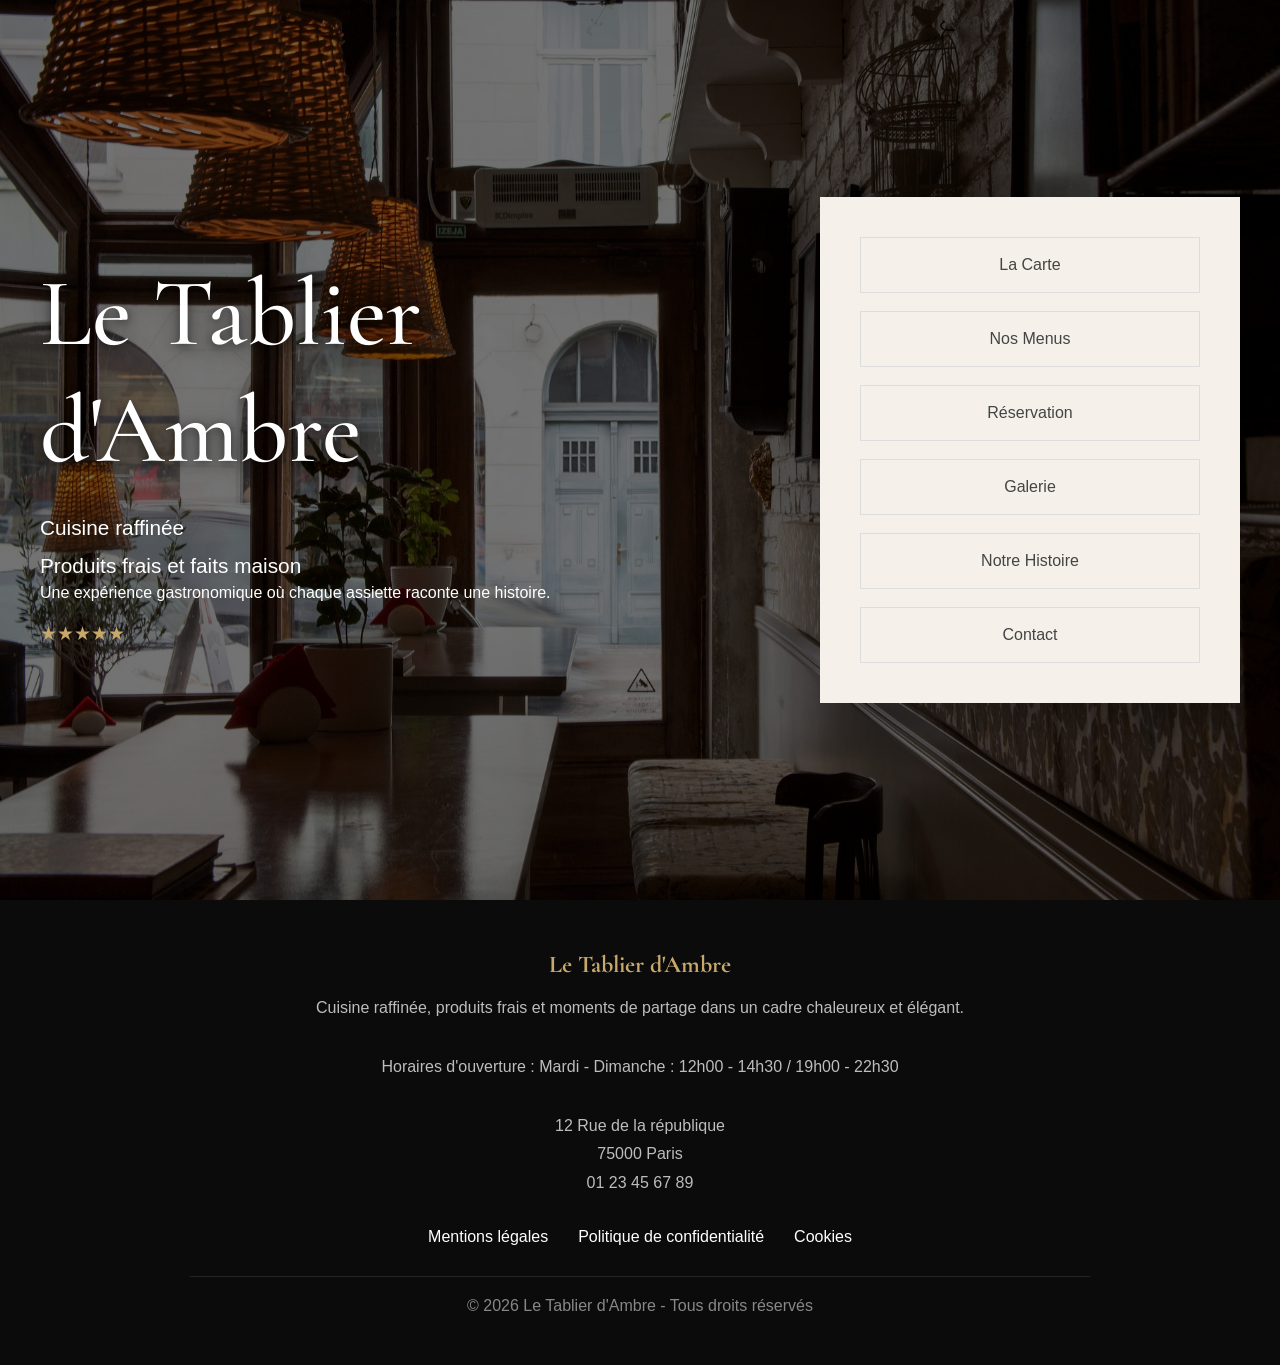
<file: index.html>
<!DOCTYPE html>
<html lang="fr">
<head>
<meta charset="UTF-8">
<meta name="viewport" content="width=device-width, initial-scale=1.0">
<title>Restaurant</title>
<link href="https://fonts.googleapis.com/css2?family=Cormorant+Garamond:wght@400;500;600&display=swap" rel="stylesheet">
<link rel="stylesheet" href="style.css">
</head>
<body>

<section class="hero">

    <div class="overlay"></div>

    <div class="container">

        <div class="content-left">
            
            <h1>Le Tablier d'Ambre</h1>
            
            
            <p>
                Cuisine raffinée<br>
                Produits frais et faits maison
            </p>
Une expérience gastronomique où chaque assiette raconte une histoire.
            <div class="rating">
                ★★★★★
            </div>
        </div>

        <nav class="menu-card">
            <a href="carte.html">La Carte</a>
            <a href="nos-menus.html">Nos Menus</a>
            <a href="reservation.html">Réservation</a>
            <a href="galerie.html">Galerie</a>
            <a href="notre-histoire.html">Notre Histoire</a>
            <a href="contact.html">Contact</a>
        </nav>

    </div>

</section>
<footer>

    <div class="footer-content">

        <h3>Le Tablier d'Ambre</h3>

        <p>
            Cuisine raffinée, produits frais et moments de partage
            dans un cadre chaleureux et élégant.
        </p>
        <p>
            Horaires d'ouverture : Mardi - Dimanche : 12h00 - 14h30 / 19h00 - 22h30
        </p>
        <p>
            12 Rue de la république<br>
            75000 Paris<br>
            01 23 45 67 89
        </p>
   
    <div class="footer-links">

            <a href="mentions-legales.html">
                Mentions légales
            </a>

            <a href="politique-confidentialite.html">
                Politique de confidentialité
            </a>

            <a href="cookies.html">
                Cookies
            </a>

        </div>

        <div class="footer-bottom">
            © 2026 Le Tablier d'Ambre - Tous droits réservés
        </div>

    </div>

</footer>

</body>
</html>
</file>
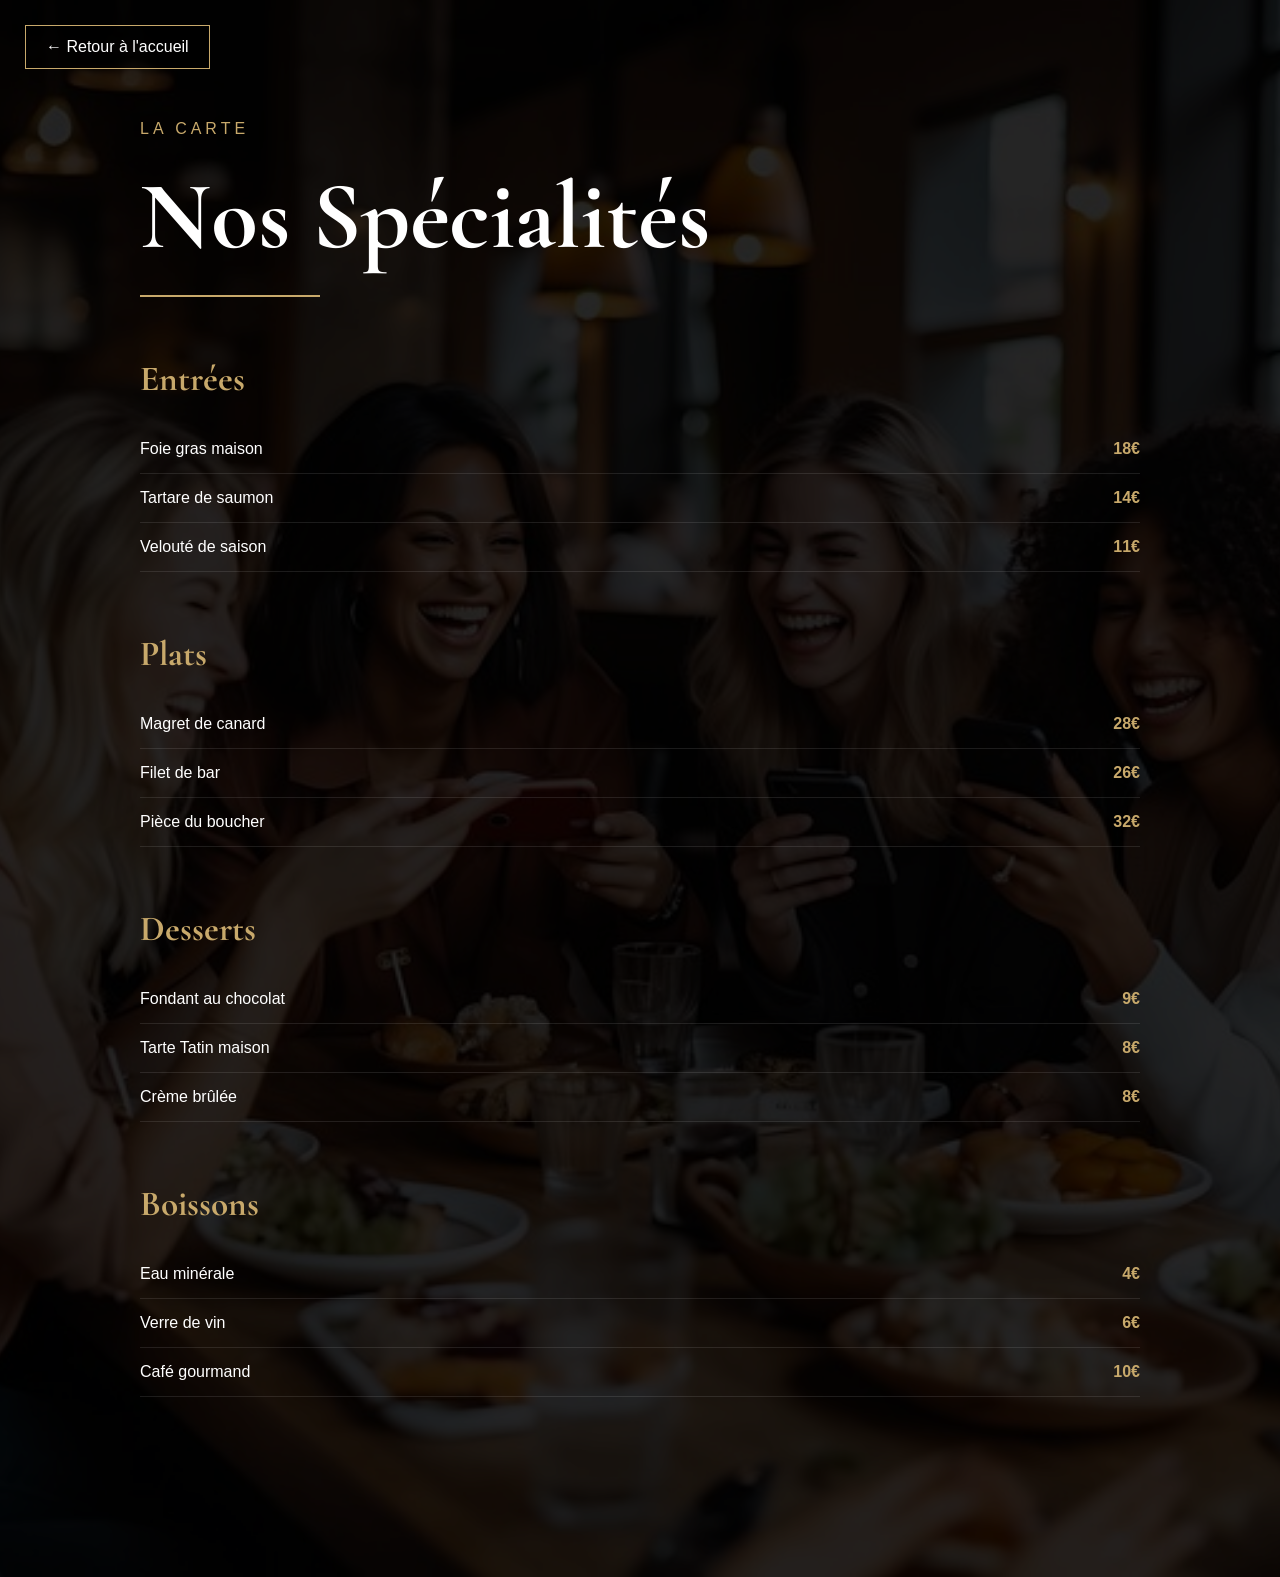
<file: carte.html>
<!DOCTYPE html>
<html lang="fr">

<head>
    <meta charset="UTF-8">
    <meta name="viewport" content="width=device-width, initial-scale=1.0">

    <title>La Carte | Le Tablier d'Ambre</title>

    <link href="https://fonts.googleapis.com/css2?family=Cormorant+Garamond:wght@400;500;600&display=swap" rel="stylesheet">

    <link rel="stylesheet" href="carte.css">
</head>

<body>

    <a href="index.html" class="back-btn">
        ← Retour à l'accueil
    </a>

    <section class="menu-page">

        <div class="overlay"></div>

        <div class="menu-content">

            <span class="subtitle">LA CARTE</span>

            <h1>Nos Spécialités</h1>

            <div class="gold-line"></div>

            <!-- ENTRÉES -->

            <div class="category">

                <h2>Entrées</h2>

                <div class="dish">
                    <span>Foie gras maison</span>
                    <span>18€</span>
                </div>

                <div class="dish">
                    <span>Tartare de saumon</span>
                    <span>14€</span>
                </div>

                <div class="dish">
                    <span>Velouté de saison</span>
                    <span>11€</span>
                </div>

            </div>

            <!-- PLATS -->

            <div class="category">

                <h2>Plats</h2>

                <div class="dish">
                    <span>Magret de canard</span>
                    <span>28€</span>
                </div>

                <div class="dish">
                    <span>Filet de bar</span>
                    <span>26€</span>
                </div>

                <div class="dish">
                    <span>Pièce du boucher</span>
                    <span>32€</span>
                </div>

            </div>

            <!-- DESSERTS -->

            <div class="category">

                <h2>Desserts</h2>

                <div class="dish">
                    <span>Fondant au chocolat</span>
                    <span>9€</span>
                </div>

                <div class="dish">
                    <span>Tarte Tatin maison</span>
                    <span>8€</span>
                </div>

                <div class="dish">
                    <span>Crème brûlée</span>
                    <span>8€</span>
                </div>

            </div>

            <!-- BOISSONS -->

            <div class="category">

                <h2>Boissons</h2>

                <div class="dish">
                    <span>Eau minérale</span>
                    <span>4€</span>
                </div>

                <div class="dish">
                    <span>Verre de vin</span>
                    <span>6€</span>
                </div>

                <div class="dish">
                    <span>Café gourmand</span>
                    <span>10€</span>
                </div>

            </div>

        </div>

    </section>

</body>

</html>
</file>
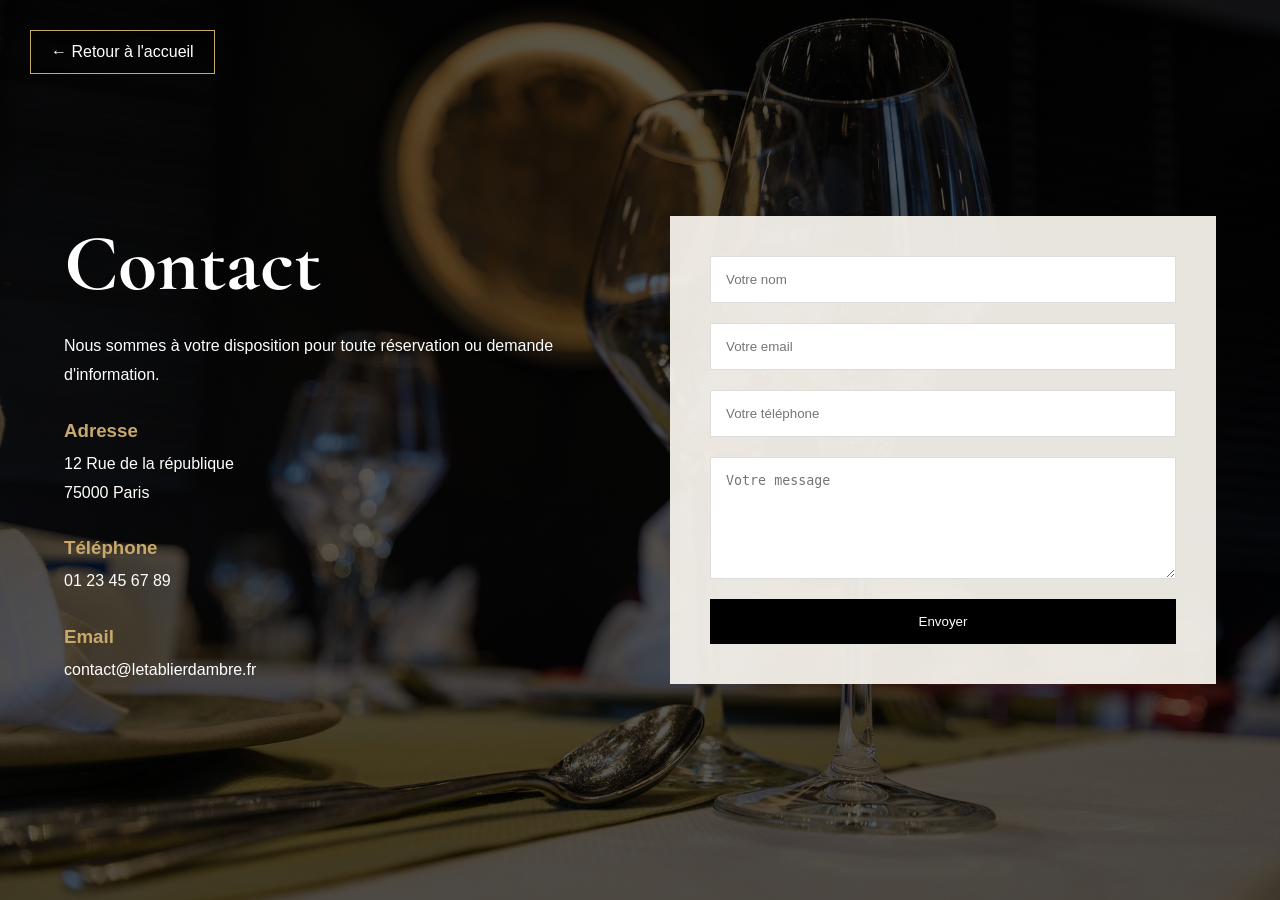
<file: contact.html>
<!DOCTYPE html>
<html lang="fr">
<head>
    <meta charset="UTF-8">
    <meta name="viewport" content="width=device-width, initial-scale=1.0">

    <title>Contact | Restaurant</title>

    <link href="https://fonts.googleapis.com/css2?family=Cormorant+Garamond:wght@400;500;600&display=swap" rel="stylesheet">

    <link rel="stylesheet" href="contact.css">
</head>
<body>

<section class="contact">

    <div class="overlay"></div>

    <div class="contact-container">

        <div class="contact-info">

            <h1>Contact</h1>

            <p>
                Nous sommes à votre disposition pour toute réservation
                ou demande d'information.
            </p>

            <div class="info">
                <h3>Adresse</h3>
                <p>12 Rue de la république<br>75000 Paris</p>
            </div>

            <div class="info">
                <h3>Téléphone</h3>
                <p>01 23 45 67 89</p>
            </div>

            <div class="info">
                <h3>Email</h3>
                <p>contact@letablierdambre.fr</p>
            </div>

        </div>

        <form class="contact-form">

            <input type="text" placeholder="Votre nom" required>

            <input type="email" placeholder="Votre email" required>

            <input type="tel" placeholder="Votre téléphone">

            <textarea placeholder="Votre message" rows="6"></textarea>

            <button type="submit">
                Envoyer
            </button>

        </form>

    </div>
    <a href="index.html" class="back-btn">
    ← Retour à l'accueil
</a>

</section>

</body>
</html>
</file>
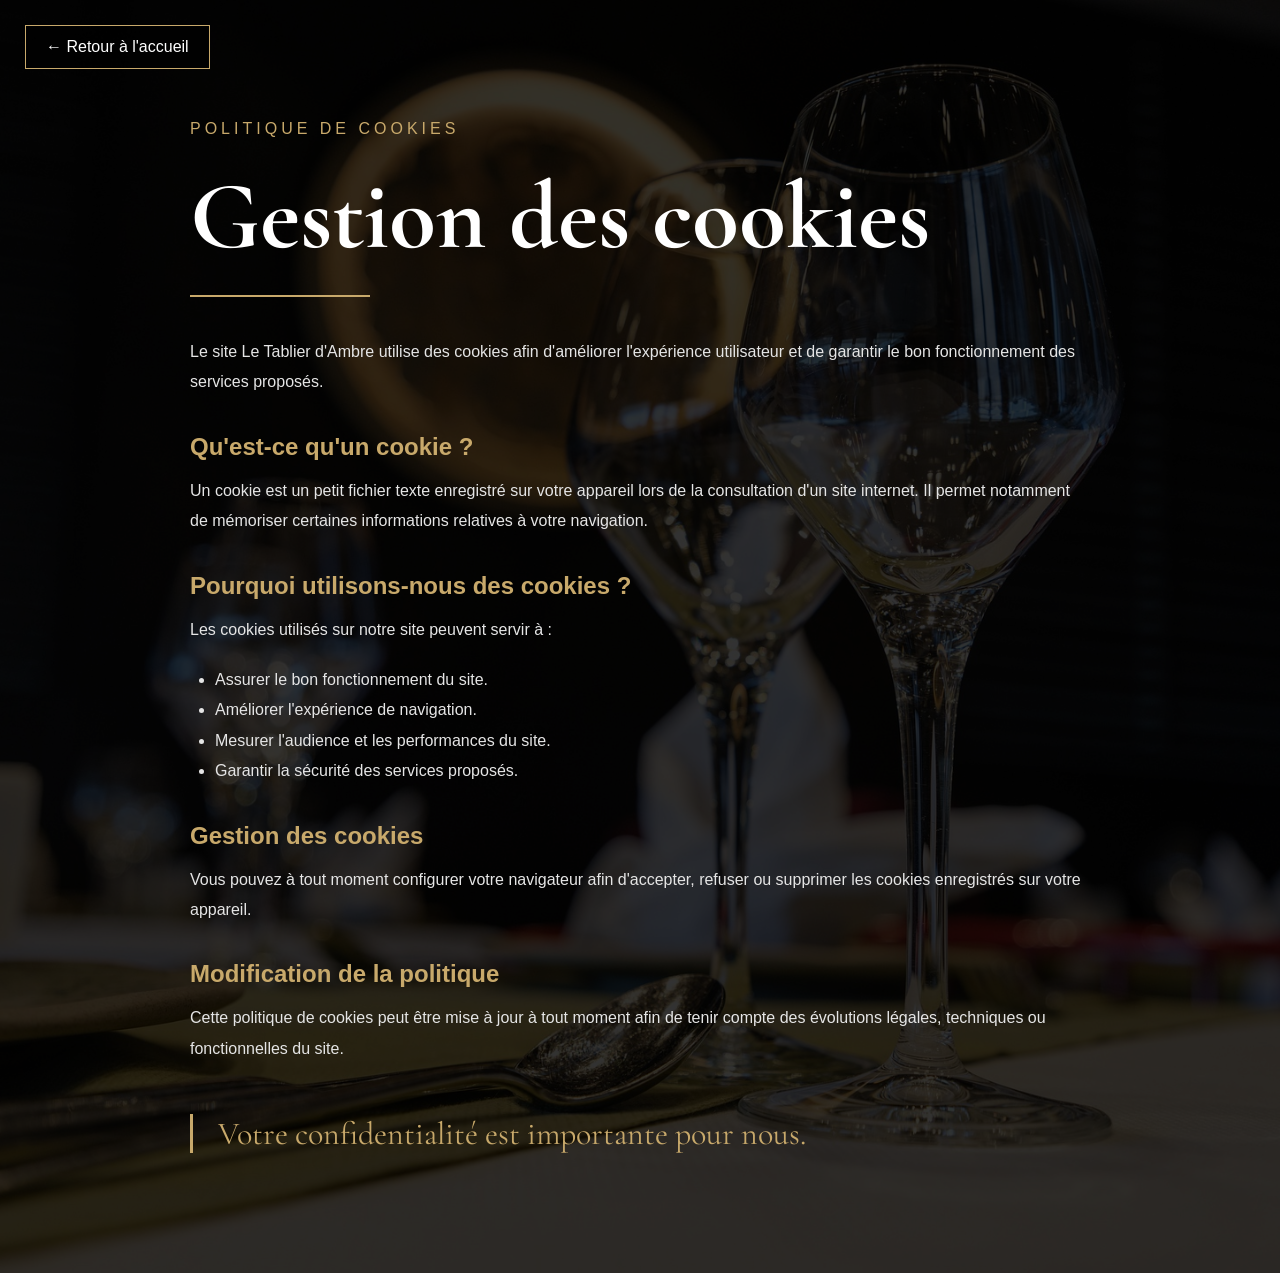
<file: cookies.html>
<!DOCTYPE html>
<html lang="fr">

<head>
    <meta charset="UTF-8">
    <meta name="viewport" content="width=device-width, initial-scale=1.0">

    <title>Politique de Cookies | Le Tablier d'Ambre</title>

    <link href="https://fonts.googleapis.com/css2?family=Cormorant+Garamond:wght@400;500;600&display=swap" rel="stylesheet">

    <link rel="stylesheet" href="cookies.css">
</head>

<body>

    <a href="index.html" class="back-btn">
        ← Retour à l'accueil
    </a>

    <section class="cookies-page">

        <div class="overlay"></div>

        <div class="cookies-content">

            <span class="subtitle">POLITIQUE DE COOKIES</span>

            <h1>Gestion des cookies</h1>

            <div class="gold-line"></div>

            <p>
                Le site Le Tablier d'Ambre utilise des cookies afin
                d'améliorer l'expérience utilisateur et de garantir le bon
                fonctionnement des services proposés.
            </p>

            <h2>Qu'est-ce qu'un cookie ?</h2>

            <p>
                Un cookie est un petit fichier texte enregistré sur votre
                appareil lors de la consultation d'un site internet.
                Il permet notamment de mémoriser certaines informations
                relatives à votre navigation.
            </p>

            <h2>Pourquoi utilisons-nous des cookies ?</h2>

            <p>
                Les cookies utilisés sur notre site peuvent servir à :
            </p>

            <ul>
                <li>Assurer le bon fonctionnement du site.</li>
                <li>Améliorer l'expérience de navigation.</li>
                <li>Mesurer l'audience et les performances du site.</li>
                <li>Garantir la sécurité des services proposés.</li>
            </ul>

            <h2>Gestion des cookies</h2>

            <p>
                Vous pouvez à tout moment configurer votre navigateur afin
                d'accepter, refuser ou supprimer les cookies enregistrés
                sur votre appareil.
            </p>

            <h2>Modification de la politique</h2>

            <p>
                Cette politique de cookies peut être mise à jour à tout
                moment afin de tenir compte des évolutions légales,
                techniques ou fonctionnelles du site.
            </p>

            <blockquote>
                Votre confidentialité est importante pour nous.
            </blockquote>

        </div>

    </section>

</body>

</html>
</file>
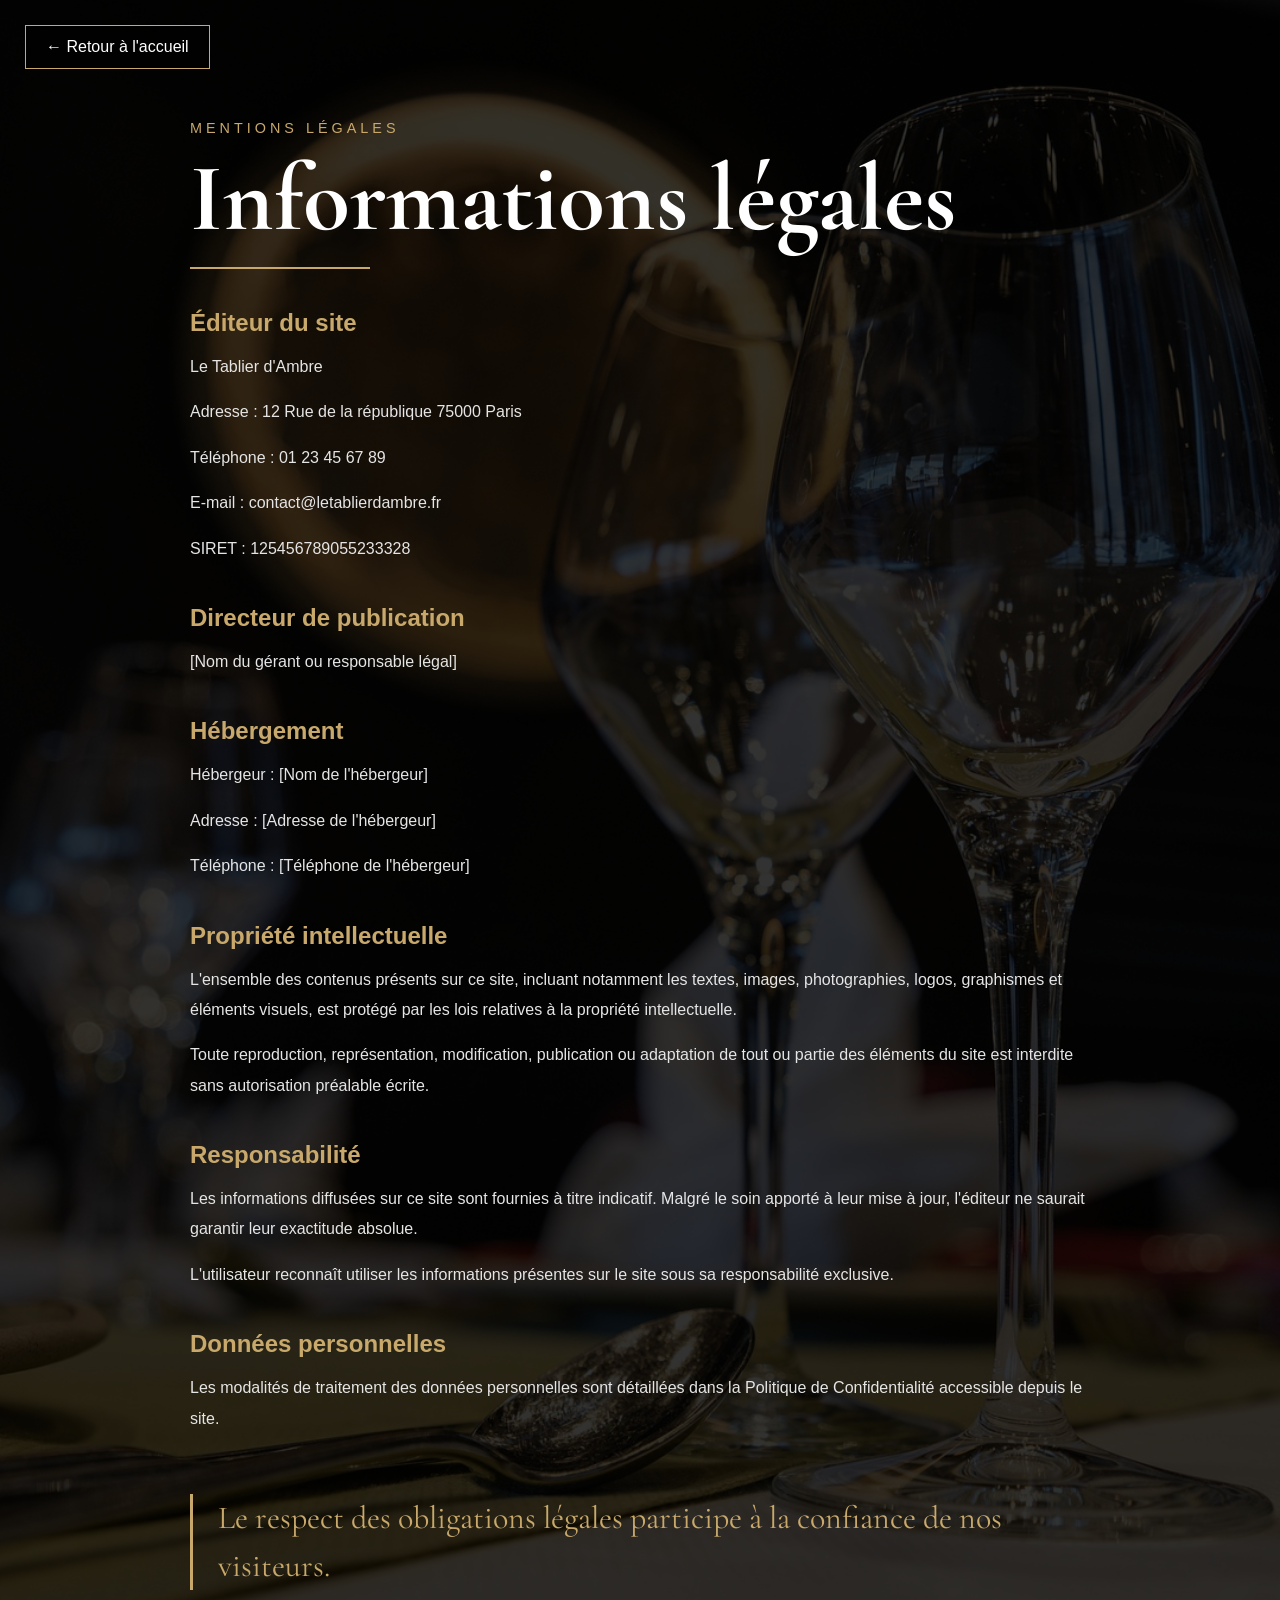
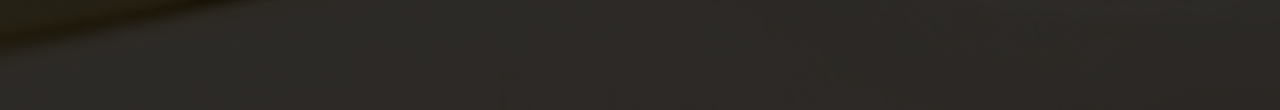
<file: mentions-legales.html>
<!DOCTYPE html>
<html lang="fr">

<head>
    <meta charset="UTF-8">
    <meta name="viewport" content="width=device-width, initial-scale=1.0">

    <title>Mentions Légales | Le Tablier d'Ambre</title>

    <link href="https://fonts.googleapis.com/css2?family=Cormorant+Garamond:wght@400;500;600&display=swap" rel="stylesheet">

    <link rel="stylesheet" href="legal.css">
</head>

<body>

    <a href="index.html" class="back-btn">
        ← Retour à l'accueil
    </a>

    <section class="legal-page">

        <div class="overlay"></div>

        <div class="legal-content">

            <span class="subtitle">
                MENTIONS LÉGALES
            </span>

            <h1>Informations légales</h1>

            <div class="gold-line"></div>

            <h2>Éditeur du site</h2>

            <p>
                Le Tablier d'Ambre
            </p>

            <p>
                Adresse : 12 Rue de la république
75000 Paris
            </p>

            <p>
                Téléphone : 01 23 45 67 89
            </p>

            <p>
                E-mail : contact@letablierdambre.fr
            </p>

            <p>
                SIRET : 125456789055233328
            </p>

            <h2>Directeur de publication</h2>

            <p>
                [Nom du gérant ou responsable légal]
            </p>

            <h2>Hébergement</h2>

            <p>
                Hébergeur : [Nom de l'hébergeur]
            </p>

            <p>
                Adresse : [Adresse de l'hébergeur]
            </p>

            <p>
                Téléphone : [Téléphone de l'hébergeur]
            </p>

            <h2>Propriété intellectuelle</h2>

            <p>
                L'ensemble des contenus présents sur ce site, incluant
                notamment les textes, images, photographies, logos,
                graphismes et éléments visuels, est protégé par les lois
                relatives à la propriété intellectuelle.
            </p>

            <p>
                Toute reproduction, représentation, modification,
                publication ou adaptation de tout ou partie des éléments
                du site est interdite sans autorisation préalable écrite.
            </p>

            <h2>Responsabilité</h2>

            <p>
                Les informations diffusées sur ce site sont fournies à titre
                indicatif. Malgré le soin apporté à leur mise à jour,
                l'éditeur ne saurait garantir leur exactitude absolue.
            </p>

            <p>
                L'utilisateur reconnaît utiliser les informations présentes
                sur le site sous sa responsabilité exclusive.
            </p>

            <h2>Données personnelles</h2>

            <p>
                Les modalités de traitement des données personnelles sont
                détaillées dans la Politique de Confidentialité accessible
                depuis le site.
            </p>

            <blockquote>
                Le respect des obligations légales participe à la confiance
                de nos visiteurs.
            </blockquote>

        </div>

    </section>

</body>

</html>
</file>
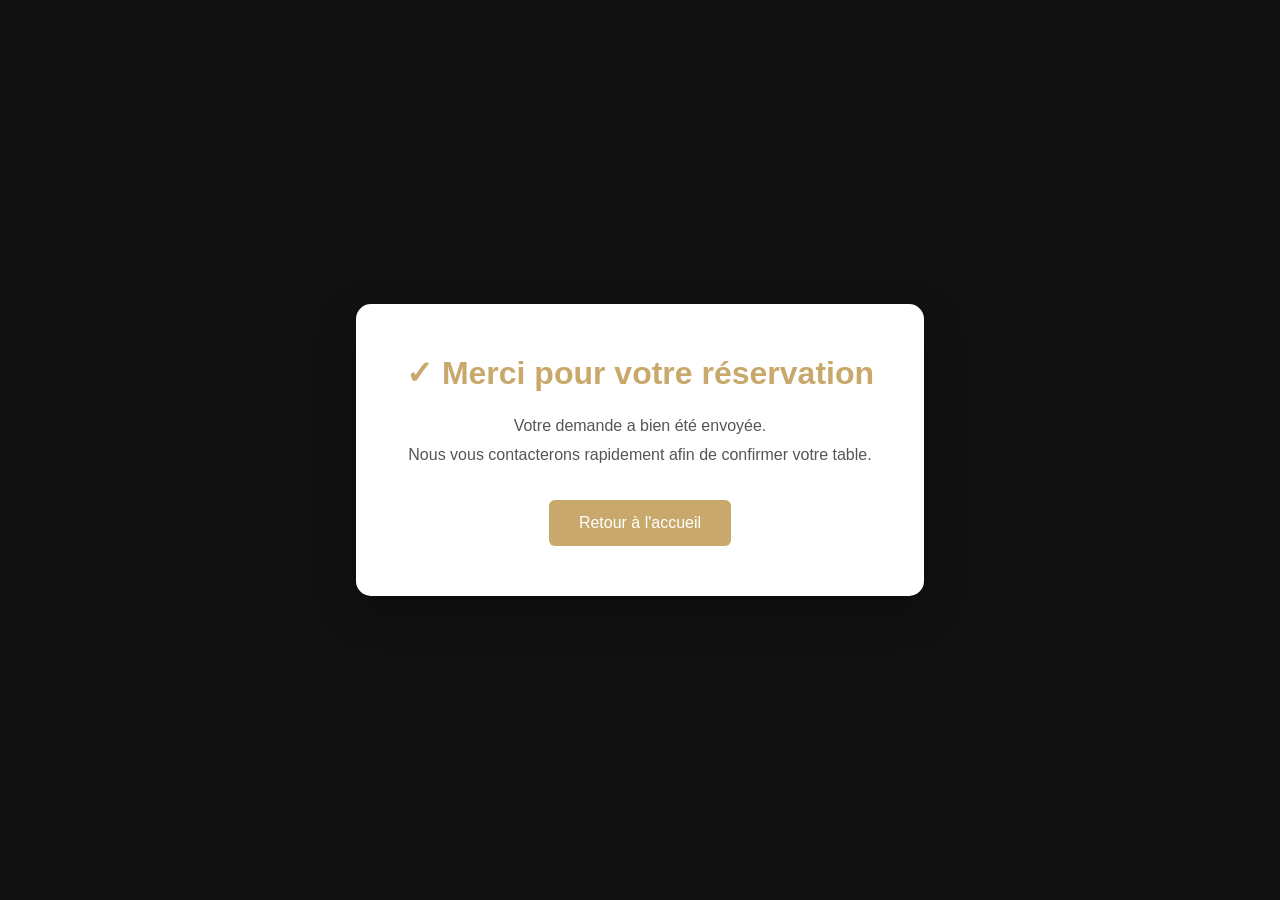
<file: merci.html>
<!DOCTYPE html>
<html lang="fr">

<head>
<meta charset="UTF-8">
<meta name="viewport" content="width=device-width, initial-scale=1.0">

<title>Merci | Le Tablier d'Ambre</title>

<style>

*{
    margin:0;
    padding:0;
    box-sizing:border-box;
}

body{
    min-height:100vh;

    display:flex;
    justify-content:center;
    align-items:center;

    background:#111;

    font-family:Arial,sans-serif;
}

.merci-box{
    background:white;

    padding:50px;

    max-width:600px;

    text-align:center;

    border-radius:15px;

    box-shadow:0 15px 40px rgba(0,0,0,.3);
}

h1{
    color:#c8a96b;

    margin-bottom:20px;
}

p{
    line-height:1.8;

    color:#555;

    margin-bottom:30px;
}

a{
    display:inline-block;

    padding:14px 30px;

    background:#c8a96b;

    color:white;

    text-decoration:none;

    border-radius:6px;

    transition:.3s;
}

a:hover{
    opacity:.85;
}

</style>

</head>

<body>

<div class="merci-box">

    <h1>✓ Merci pour votre réservation</h1>

    <p>
        Votre demande a bien été envoyée.<br>
        Nous vous contacterons rapidement afin de confirmer votre table.
    </p>

    <a href="index.html">
        Retour à l'accueil
    </a>

</div>

</body>

</html>
</file>
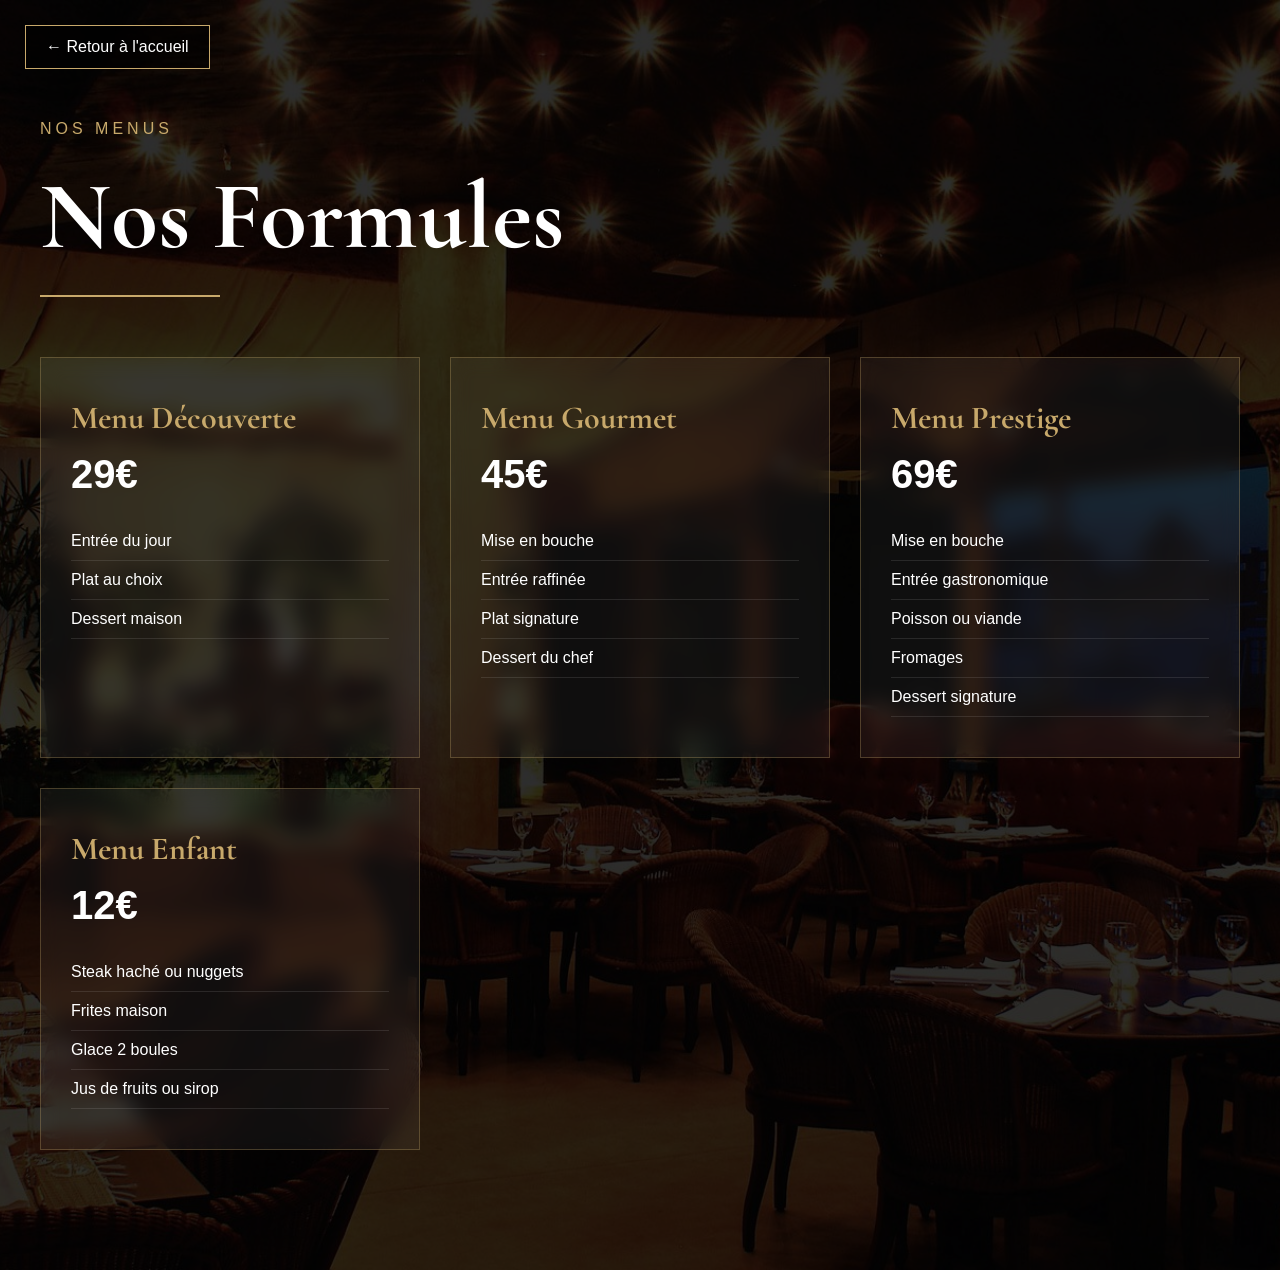
<file: nos-menus.html>
<!DOCTYPE html>
<html lang="fr">

<head>
    <meta charset="UTF-8">
    <meta name="viewport" content="width=device-width, initial-scale=1.0">

    <title>Nos Menus | Le Tablier d'Ambre</title>

    <link href="https://fonts.googleapis.com/css2?family=Cormorant+Garamond:wght@400;500;600&display=swap" rel="stylesheet">

    <link rel="stylesheet" href="menus.css">
</head>

<body>

    <a href="index.html" class="back-btn">
        ← Retour à l'accueil
    </a>

    <section class="menu-page">

        <div class="overlay"></div>

        <div class="menu-content">

            <span class="subtitle">
                NOS MENUS
            </span>

            <h1>Nos Formules</h1>

            <div class="gold-line"></div>

            <div class="menus-grid">

                <div class="menu-card">

                    <h2>Menu Découverte</h2>

                    <div class="price">29€</div>

                    <ul>
                        <li>Entrée du jour</li>
                        <li>Plat au choix</li>
                        <li>Dessert maison</li>
                    </ul>

                </div>

                <div class="menu-card">

                    <h2>Menu Gourmet</h2>

                    <div class="price">45€</div>

                    <ul>
                        <li>Mise en bouche</li>
                        <li>Entrée raffinée</li>
                        <li>Plat signature</li>
                        <li>Dessert du chef</li>
                    </ul>

                </div>

                <div class="menu-card">

                    <h2>Menu Prestige</h2>

                    <div class="price">69€</div>

                    <ul>
                        <li>Mise en bouche</li>
                        <li>Entrée gastronomique</li>
                        <li>Poisson ou viande</li>
                        <li>Fromages</li>
                        <li>Dessert signature</li>
                    </ul>

                </div>
<div class="menu-card">

    <h2>Menu Enfant</h2>

    <div class="price">12€</div>

    <ul>
        <li>Steak haché ou nuggets</li>
        <li>Frites maison</li>
        <li>Glace 2 boules</li>
        <li>Jus de fruits ou sirop</li>
    </ul>

</div>
            </div>

        </div>

    </section>

</body>

</html>
</file>
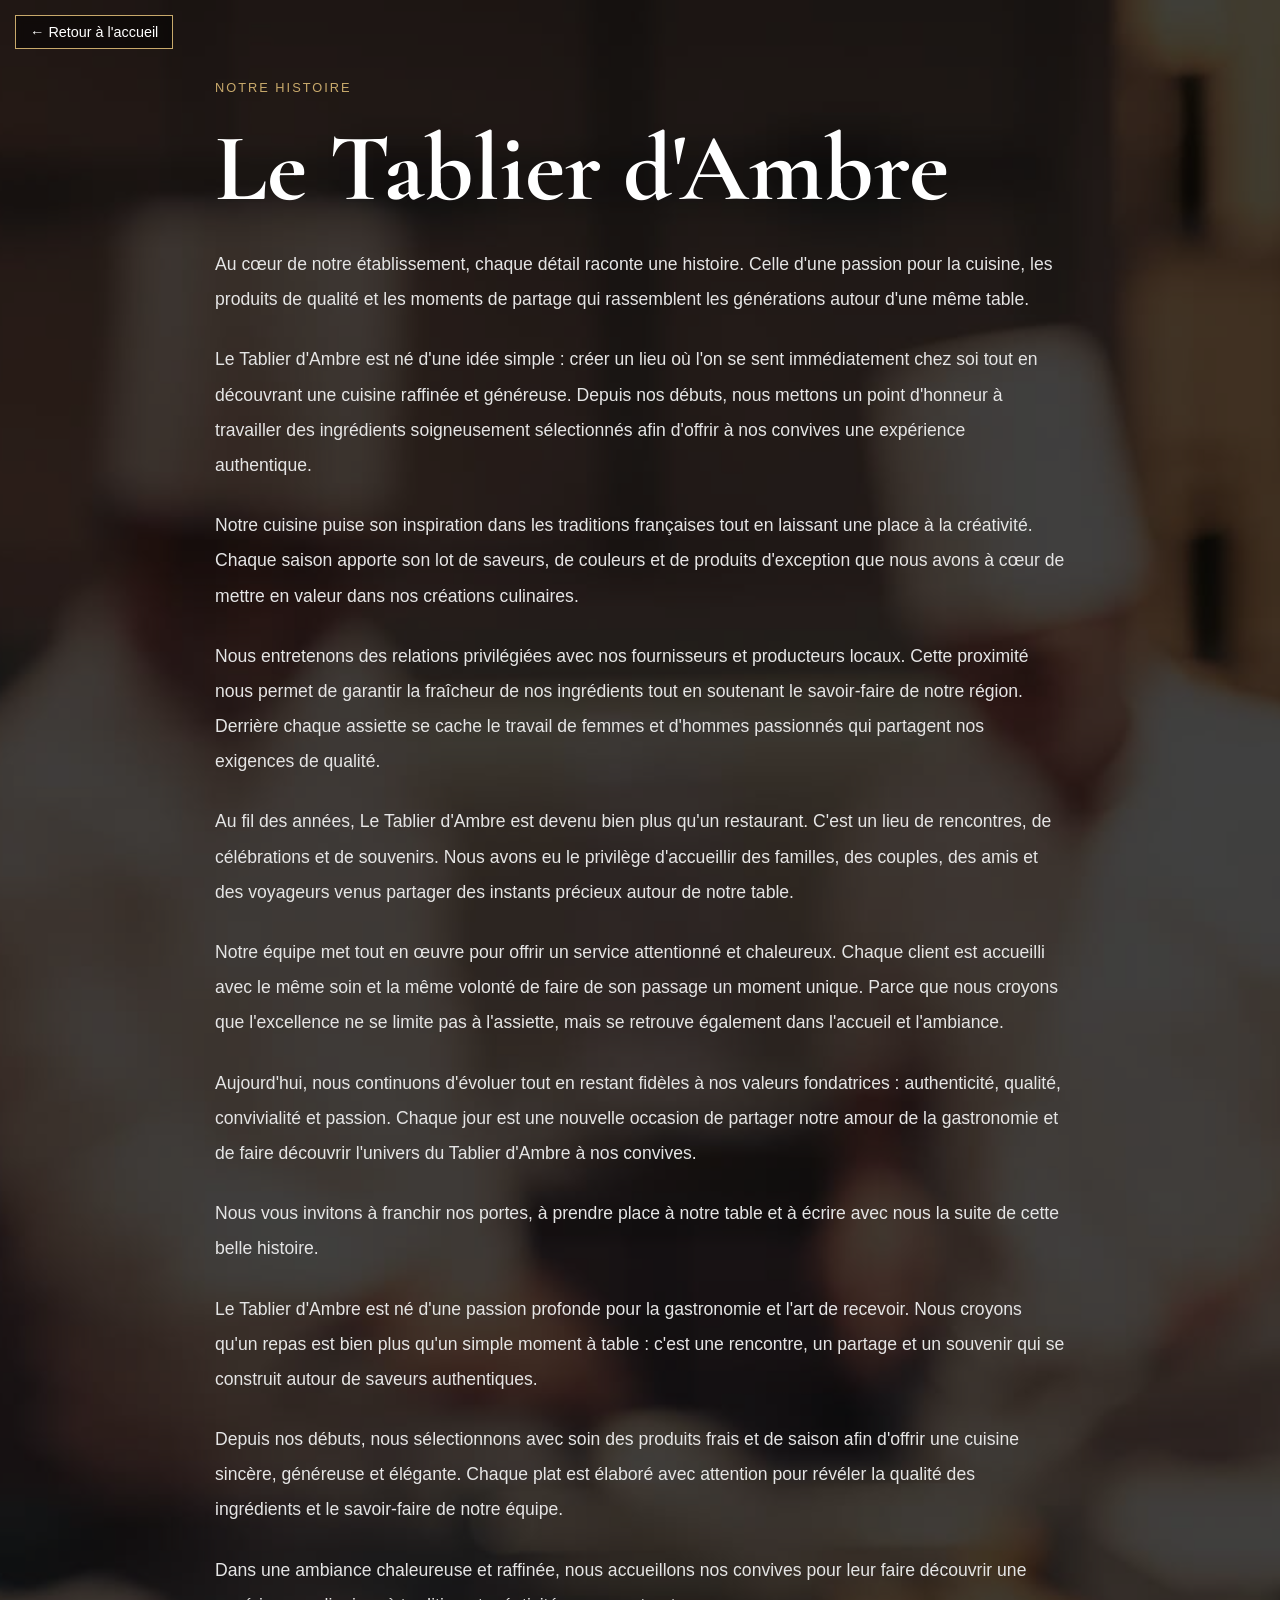
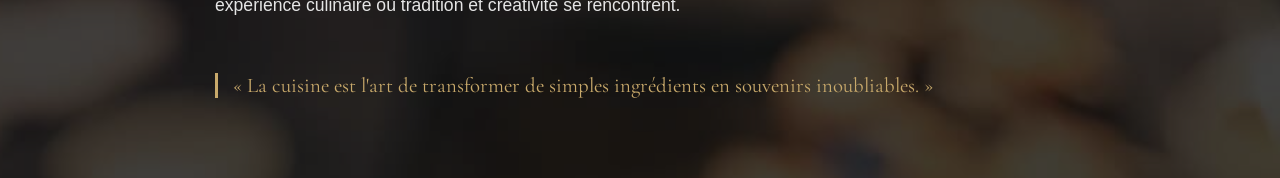
<file: notre-histoire.html>
<!DOCTYPE html>
<html lang="fr">

<head>
    <meta charset="UTF-8">
    <meta name="viewport" content="width=device-width, initial-scale=1.0">

    <title>Notre Histoire | Le Tablier d'Ambre</title>

    <link href="https://fonts.googleapis.com/css2?family=Cormorant+Garamond:wght@400;500;600&display=swap" rel="stylesheet">

    <link rel="stylesheet" href="notrehistoire.css">
</head>

<body>

    <a href="index.html" class="back-btn">
        ← Retour à l'accueil
    </a>

    <section class="story-page">

        <div class="overlay"></div>

        <div class="story-content">

            <span class="subtitle">NOTRE HISTOIRE</span>

            <h1>Le Tablier d'Ambre</h1>

            <div class="gold-line"></div>
            <p>
Au cœur de notre établissement, chaque détail raconte une histoire. Celle d'une passion pour la cuisine, les produits de qualité et les moments de partage qui rassemblent les générations autour d'une même table.
</p>

<p>
Le Tablier d'Ambre est né d'une idée simple : créer un lieu où l'on se sent immédiatement chez soi tout en découvrant une cuisine raffinée et généreuse. Depuis nos débuts, nous mettons un point d'honneur à travailler des ingrédients soigneusement sélectionnés afin d'offrir à nos convives une expérience authentique.
</p>

<p>
Notre cuisine puise son inspiration dans les traditions françaises tout en laissant une place à la créativité. Chaque saison apporte son lot de saveurs, de couleurs et de produits d'exception que nous avons à cœur de mettre en valeur dans nos créations culinaires.
</p>

<p>
Nous entretenons des relations privilégiées avec nos fournisseurs et producteurs locaux. Cette proximité nous permet de garantir la fraîcheur de nos ingrédients tout en soutenant le savoir-faire de notre région. Derrière chaque assiette se cache le travail de femmes et d'hommes passionnés qui partagent nos exigences de qualité.
</p>

<p>
Au fil des années, Le Tablier d'Ambre est devenu bien plus qu'un restaurant. C'est un lieu de rencontres, de célébrations et de souvenirs. Nous avons eu le privilège d'accueillir des familles, des couples, des amis et des voyageurs venus partager des instants précieux autour de notre table.
</p>

<p>
Notre équipe met tout en œuvre pour offrir un service attentionné et chaleureux. Chaque client est accueilli avec le même soin et la même volonté de faire de son passage un moment unique. Parce que nous croyons que l'excellence ne se limite pas à l'assiette, mais se retrouve également dans l'accueil et l'ambiance.
</p>

<p>
Aujourd'hui, nous continuons d'évoluer tout en restant fidèles à nos valeurs fondatrices : authenticité, qualité, convivialité et passion. Chaque jour est une nouvelle occasion de partager notre amour de la gastronomie et de faire découvrir l'univers du Tablier d'Ambre à nos convives.
</p>

<p>
Nous vous invitons à franchir nos portes, à prendre place à notre table et à écrire avec nous la suite de cette belle histoire.
</p>

            <p>
                Le Tablier d'Ambre est né d'une passion profonde pour la gastronomie et l'art de recevoir.
                Nous croyons qu'un repas est bien plus qu'un simple moment à table : c'est une rencontre,
                un partage et un souvenir qui se construit autour de saveurs authentiques.
            </p>

            <p>
                Depuis nos débuts, nous sélectionnons avec soin des produits frais et de saison afin
                d'offrir une cuisine sincère, généreuse et élégante. Chaque plat est élaboré avec
                attention pour révéler la qualité des ingrédients et le savoir-faire de notre équipe.
            </p>

            <p>
                Dans une ambiance chaleureuse et raffinée, nous accueillons nos convives pour leur faire
                découvrir une expérience culinaire où tradition et créativité se rencontrent.
            </p>

            <blockquote>
                « La cuisine est l'art de transformer de simples ingrédients en souvenirs inoubliables. »
            </blockquote>

        </div>

    </section>

</body>

</html>
</file>
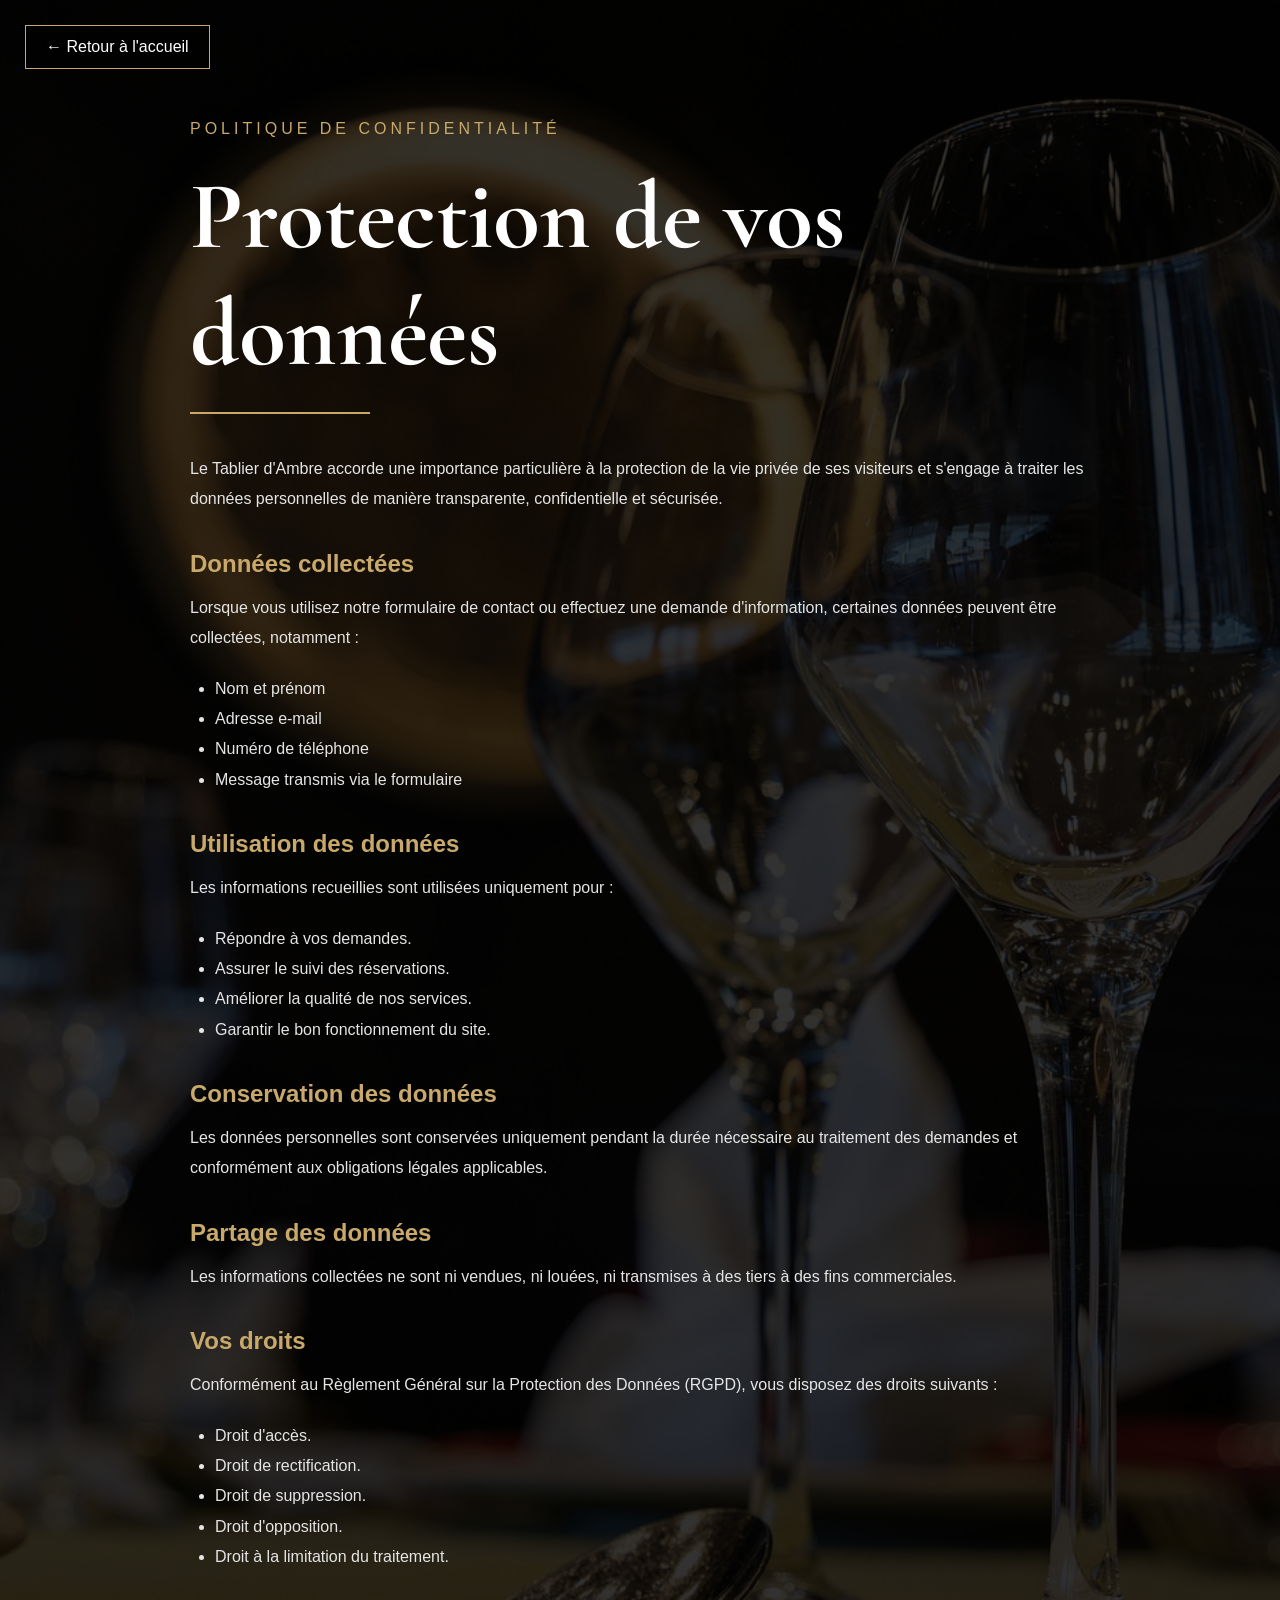
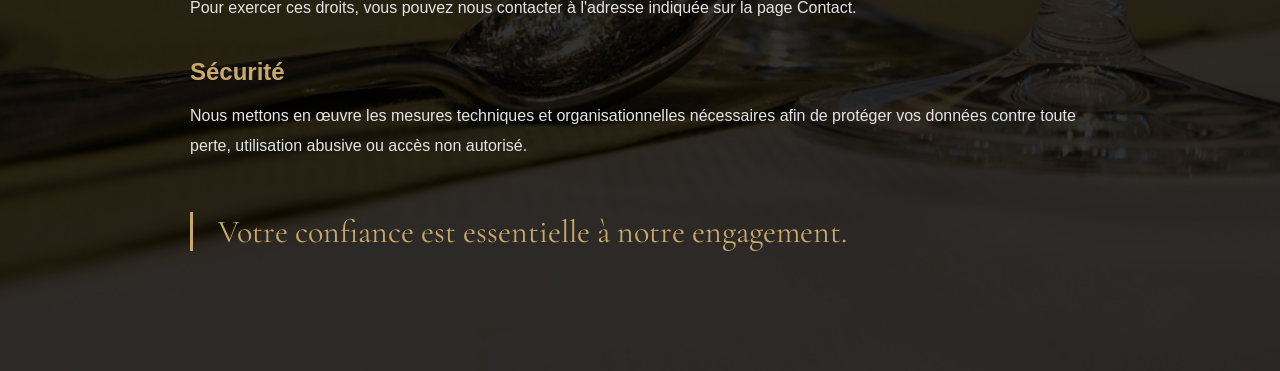
<file: politique-confidentialite.html>
<!DOCTYPE html>
<html lang="fr">

<head>
    <meta charset="UTF-8">
    <meta name="viewport" content="width=device-width, initial-scale=1.0">

    <title>Politique de Confidentialité | Le Tablier d'Ambre</title>

    <link href="https://fonts.googleapis.com/css2?family=Cormorant+Garamond:wght@400;500;600&display=swap" rel="stylesheet">

    <link rel="stylesheet" href="confidentialite.css">
</head>

<body>

    <a href="index.html" class="back-btn">
        ← Retour à l'accueil
    </a>

    <section class="privacy-page">

        <div class="overlay"></div>

        <div class="privacy-content">

            <span class="subtitle">
                POLITIQUE DE CONFIDENTIALITÉ
            </span>

            <h1>Protection de vos données</h1>

            <div class="gold-line"></div>

            <p>
                Le Tablier d'Ambre accorde une importance particulière à la
                protection de la vie privée de ses visiteurs et s'engage à
                traiter les données personnelles de manière transparente,
                confidentielle et sécurisée.
            </p>

            <h2>Données collectées</h2>

            <p>
                Lorsque vous utilisez notre formulaire de contact ou effectuez
                une demande d'information, certaines données peuvent être
                collectées, notamment :
            </p>

            <ul>
                <li>Nom et prénom</li>
                <li>Adresse e-mail</li>
                <li>Numéro de téléphone</li>
                <li>Message transmis via le formulaire</li>
            </ul>

            <h2>Utilisation des données</h2>

            <p>
                Les informations recueillies sont utilisées uniquement pour :
            </p>

            <ul>
                <li>Répondre à vos demandes.</li>
                <li>Assurer le suivi des réservations.</li>
                <li>Améliorer la qualité de nos services.</li>
                <li>Garantir le bon fonctionnement du site.</li>
            </ul>

            <h2>Conservation des données</h2>

            <p>
                Les données personnelles sont conservées uniquement pendant
                la durée nécessaire au traitement des demandes et conformément
                aux obligations légales applicables.
            </p>

            <h2>Partage des données</h2>

            <p>
                Les informations collectées ne sont ni vendues, ni louées,
                ni transmises à des tiers à des fins commerciales.
            </p>

            <h2>Vos droits</h2>

            <p>
                Conformément au Règlement Général sur la Protection des Données
                (RGPD), vous disposez des droits suivants :
            </p>

            <ul>
                <li>Droit d'accès.</li>
                <li>Droit de rectification.</li>
                <li>Droit de suppression.</li>
                <li>Droit d'opposition.</li>
                <li>Droit à la limitation du traitement.</li>
            </ul>

            <p>
                Pour exercer ces droits, vous pouvez nous contacter à l'adresse
                indiquée sur la page Contact.
            </p>

            <h2>Sécurité</h2>

            <p>
                Nous mettons en œuvre les mesures techniques et organisationnelles
                nécessaires afin de protéger vos données contre toute perte,
                utilisation abusive ou accès non autorisé.
            </p>

            <blockquote>
                Votre confiance est essentielle à notre engagement.
            </blockquote>

        </div>

    </section>

</body>

</html>
</file>
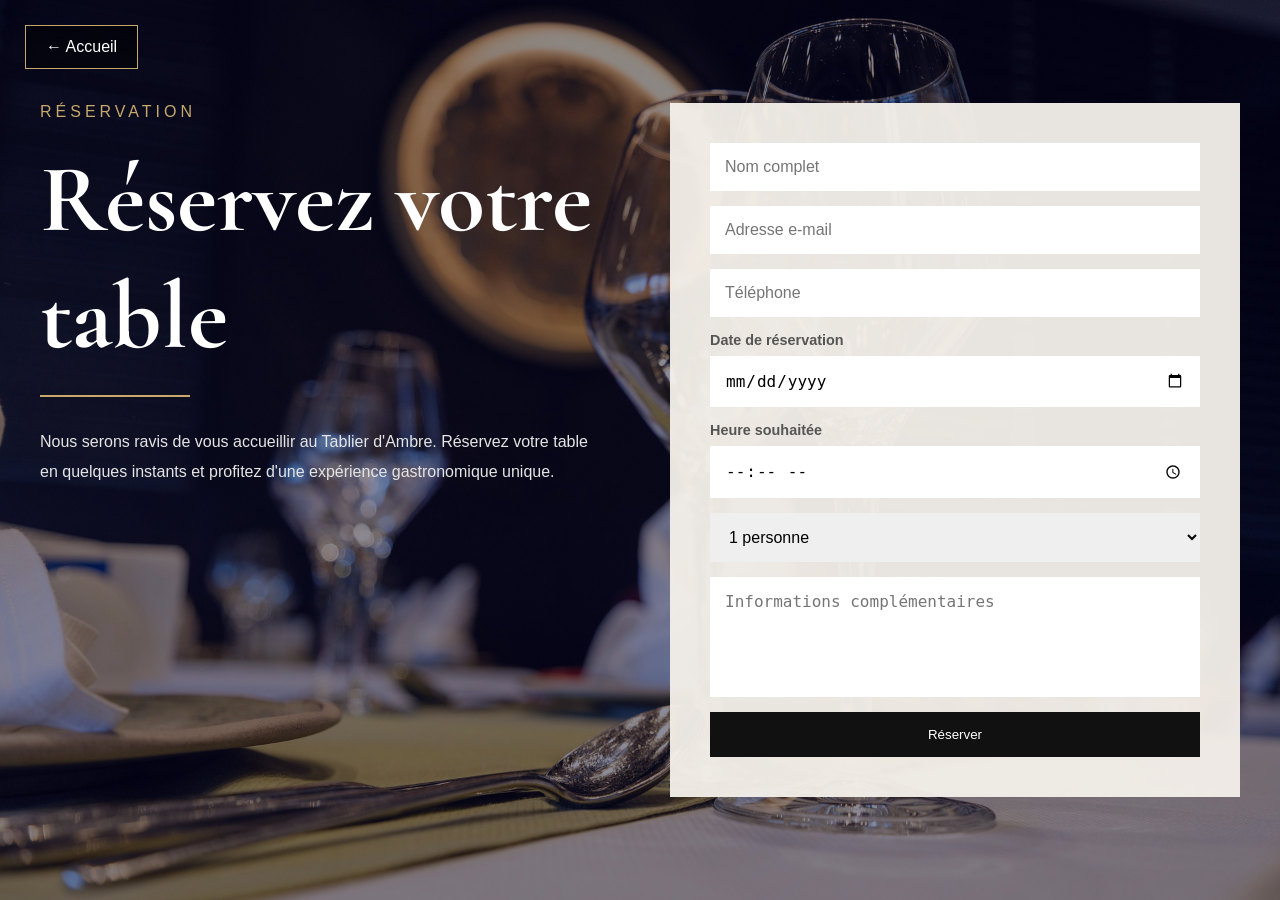
<file: reservation.html>
<!DOCTYPE html>
<html lang="fr">

<head>
    <meta charset="UTF-8">
    <meta name="viewport" content="width=device-width, initial-scale=1.0">

    <title>Réservation | Le Tablier d'Ambre</title>

    <link href="https://fonts.googleapis.com/css2?family=Cormorant+Garamond:wght@400;500;600&display=swap" rel="stylesheet">

    <link rel="stylesheet" href="reservation.css">
</head>

<body>

    <a href="index.html" class="back-btn">
        ← Accueil
    </a>

    <section class="reservation-page">

        <div class="overlay"></div>

        <div class="reservation-container">

            <div class="reservation-info">

                <span class="subtitle">RÉSERVATION</span>

                <h1>Réservez votre table</h1>

                <div class="gold-line"></div>

                <p>
                    Nous serons ravis de vous accueillir au Tablier d'Ambre.
                    Réservez votre table en quelques instants et profitez
                    d'une expérience gastronomique unique.
                </p>

            </div>

            <form
    <form
    id="reservation-form"
    class="reservation-form">

<input
    type="hidden"
    name="_next"
    value="https://vincentm599.github.io/le-tablier-dambre/merci.html">

                <input type="text" name="nom" placeholder="Nom complet" required>

                <input type="email" name="email" placeholder="Adresse e-mail" required>

                <input type="tel" name="telephone" placeholder="Téléphone" required>

                <div class="field">
    <label>Date de réservation</label>
    <input type="date" name="date" required>
</div>

<div class="field">
    <label>Heure souhaitée</label>
    <input type="time" name="heure" required>
</div>

                <select name="personnes" required>
                    <option>1 personne</option>
                    <option>2 personnes</option>
                    <option>3 personnes</option>
                    <option>4 personnes</option>
                    <option>5 personnes</option>
                    <option>6 personnes</option>
                    <option>7 personnes</option>
                    <option>8 personnes</option>
                </select>

                <textarea
    name="message"
    placeholder="Informations complémentaires">
</textarea>
<input
    type="hidden"
    name="_subject"
    value="Nouvelle réservation - Le Tablier d'Ambre">
                <button type="submit">
                    Réserver
                </button>

            </form>

        </div>

    </section>
<div id="success-popup" class="success-popup">

    <div class="popup-content">

        <h2>✓ Réservation envoyée</h2>

        <p>
            Merci pour votre réservation.
            Nous vous contacterons rapidement afin de confirmer votre table.
        </p>

        <button onclick="closePopup()">
            Fermer
        </button>

    </div>
<div id="success-popup" class="success-popup">

    <div class="popup-content">

        <h2>✓ Réservation envoyée</h2>

        <p>
            Merci pour votre réservation.
            Nous vous contacterons rapidement afin de confirmer votre table.
        </p>

        <button onclick="closePopup()">
            Fermer
        </button>

    </div>

<div id="success-popup" class="success-popup">

    <div class="popup-content">

        <h2>✓ Réservation envoyée</h2>

        <p>
            Merci pour votre réservation.
            Nous vous contacterons rapidement afin de confirmer votre table.
        </p>

        <button onclick="closePopup()">
            Fermer
        </button>

    </div>
<div id="success-popup" class="success-popup">

    <div class="popup-content">

        <h2>✓ Réservation envoyée</h2>

        <p>
            Merci pour votre réservation.
            Nous vous contacterons rapidement afin de confirmer votre table.
        </p>

        <button onclick="closePopup()">
            Fermer
        </button>

    </div>
<div id="success-popup" class="success-popup">

    <div class="popup-content">

        <h2>✓ Réservation envoyée</h2>

        <p>
            Merci pour votre réservation.
            Nous vous contacterons rapidement afin de confirmer votre table.
        </p>

        <button onclick="closePopup()">
            Fermer
        </button>

    </div>
<script>

const form = document.getElementById("reservation-form");
const popup = document.getElementById("success-popup");

form.addEventListener("submit", async function(e){

    e.preventDefault();

    const data = new FormData(form);

    const response = await fetch(
        "https://formspree.io/f/mjgdgrgv",
        {
            method:"POST",
            body:data,
            headers:{
                Accept:"application/json"
            }
        }
    );

    if(response.ok){

        popup.classList.add("active");

        form.reset();
    }

});

function closePopup(){
    popup.classList.remove("active");
}

</script>

</body>

</html>
</file>
<file: style.css>
*{
    margin:0;
    padding:0;
    box-sizing:border-box;
}

body{
    font-family:Arial,sans-serif;
    overflow-x:hidden;
}

.hero{
    min-height:100vh;

    background:url("images/restaurant.jpg") center center/cover no-repeat;

    position:relative;

    display:flex;
    align-items:center;
}

.overlay{
    position:absolute;
    inset:0;
    background:rgba(0,0,0,.55);
}

.container{
    position:relative;
    z-index:2;

    width:100%;
    max-width:1400px;

    margin:auto;

    padding:40px;

    display:flex;
    justify-content:space-between;
    align-items:center;
    gap:60px;
}

.content-left{
    color:white;
    flex:1;
}

.content-left h1{
    font-family:'Cormorant Garamond', serif;
    font-size:clamp(3rem,8vw,6rem);
    font-weight:500;
    color:white;
    margin-bottom:20px;

    text-shadow:
        0 2px 10px rgba(0,0,0,.5),
        0 5px 25px rgba(0,0,0,.4);
}

.content-left p{
    font-size:clamp(1rem,2vw,1.3rem);
    line-height:1.8;
}

.rating{
    margin-top:20px;
    color:#c8a96b;
    font-size:1.2rem;
}

.menu-card{
    width:min(420px,100%);
    background:#f5f1ea;

    padding:40px;

    display:flex;
    flex-direction:column;
    gap:18px;

    box-shadow:0 20px 50px rgba(0,0,0,.3);
}

.menu-card a{
    text-decoration:none;
    color:#444;

    border:1px solid #ddd;

    text-align:center;

    padding:18px;

    font-size:1rem;

    transition:.3s;
}

.menu-card a:hover{
    background:#111;
    color:white;
}

/* TABLETTE */

@media (max-width: 992px){

    .container{
        gap:40px;
    }

    .menu-card{
        width:350px;
    }
}

/* MOBILE */

@media (max-width: 768px){

    .hero{
        padding: 0;
    }

    .container{
        flex-direction:column;
        justify-content:center;
        text-align:center;
    }

    .content-left{
        width:100%;
    }

    .menu-card{
        width:100%;
        max-width:450px;
    }

    .menu-card a{
        padding:16px;
    }
}

/* PETITS SMARTPHONES */

@media (max-width:480px){

    .container{
        padding:20px;
    }

    .content-left h1{
        margin-bottom:15px;
    }

    .menu-card{
        padding:25px;
    }

    .menu-card a{
        font-size:.95rem;
        padding:14px;
    }
}
*{
    margin:0;
    padding:0;
    box-sizing:border-box;
}

body{
    font-family:Arial,sans-serif;
}
.hero{
    min-height:100vh;
}
footer{
    background:#0b0b0b;

    color:white;

    padding:50px 30px;

    text-align:center;
}

.footer-content{
    max-width:900px;
    margin:auto;
}

.footer-content h3{
    font-family:'Cormorant Garamond', serif;

    font-size:1.5rem;

    color:#c8a96b;

    margin-bottom:15px;
}

.footer-content p{
    color:#bdbdbd;

    line-height:1.8;

    margin-bottom:30px;
}

.footer-links{
    display:flex;

    justify-content:center;

    gap:30px;

    flex-wrap:wrap;

    margin-bottom:30px;
}

.footer-links a{
    color:white;

    text-decoration:none;

    transition:.3s;
}

.footer-links a:hover{
    color:#c8a96b;
}

.footer-bottom{
    border-top:1px solid rgba(255,255,255,.1);

    padding-top:20px;

    color:#888;
}
</file>
<file: carte.css>
*{
    margin:0;
    padding:0;
    box-sizing:border-box;
}

body{
    font-family:Arial,sans-serif;
}

.menu-page{
    min-height:100vh;

    background-image:url("images/groupe-copines-est-assise-dans-restaurant-elles-prennent-toutes-photos-leur-smartphone_935552-6818.jpg");
    background-size:cover;
    background-position:center;
    background-repeat:no-repeat;

    position:relative;

    padding:120px 25px;
}

.overlay{
    position:absolute;
    inset:0;

    background:rgba(0,0,0,.85);
}

.menu-content{
    position:relative;
    z-index:2;

    max-width:1000px;
    margin:auto;

    color:white;
}

.subtitle{
    color:#c8a96b;
    letter-spacing:4px;
}

.menu-content h1{
    font-family:'Cormorant Garamond', serif;

    font-size:clamp(3rem,8vw,6rem);

    margin:20px 0;
}

.gold-line{
    width:180px;
    height:2px;

    background:#c8a96b;

    margin-bottom:60px;
}

.category{
    margin-bottom:60px;
}

.category h2{
    color:#c8a96b;

    font-family:'Cormorant Garamond', serif;

    font-size:2.2rem;

    margin-bottom:25px;
}

.dish{
    display:flex;

    justify-content:space-between;

    align-items:center;

    padding:15px 0;

    border-bottom:1px solid rgba(255,255,255,.1);
}

.dish span:first-child{
    color:white;
}

.dish span:last-child{
    color:#c8a96b;
    font-weight:bold;
}

.back-btn{
    position:fixed;

    top:25px;
    left:25px;

    z-index:999;

    text-decoration:none;

    color:white;

    border:1px solid #c8a96b;

    padding:12px 20px;

    background:rgba(0,0,0,.5);

    transition:.3s;
}

.back-btn:hover{
    background:#c8a96b;
}

@media(max-width:768px){

    .menu-page{
        padding:100px 20px;
    }

    .menu-content h1{
        font-size:3.5rem;
    }

    .dish{
        font-size:0.95rem;
    }
}
</file>
<file: contact.css>
*{
    margin:0;
    padding:0;
    box-sizing:border-box;
}

body{
    font-family:Arial,sans-serif;
}

.contact{
    min-height:100vh;

    background:url("images/engin_akyurt-glass-7452924_1920.jpg") center center/cover no-repeat;

    position:relative;

    display:flex;
    align-items:center;
    justify-content:center;
}

.overlay{
    position:absolute;
    inset:0;
    background:rgba(0,0,0,.65);
}

.contact-container{
    position:relative;
    z-index:2;

    width:90%;
    max-width:1200px;

    display:grid;
    grid-template-columns:1fr 1fr;

    gap:60px;

    align-items:center;
}

.contact-info{
    color:white;
}

.contact-info h1{
    font-family:'Cormorant Garamond', serif;
    font-size:5rem;
    margin-bottom:20px;
}

.contact-info p{
    line-height:1.8;
}

.info{
    margin-top:30px;
}

.info h3{
    color:#c8a96b;
    margin-bottom:8px;
}

.contact-form{
    background:rgba(245,241,234,.95);

    padding:40px;

    display:flex;
    flex-direction:column;

    gap:20px;
}

.contact-form input,
.contact-form textarea{
    padding:15px;

    border:1px solid #ddd;

    outline:none;
}

.contact-form button{
    background:#000000;

    color:white;

    border:none;

    padding:15px;

    cursor:pointer;

    transition:.3s;
}

.contact-form button:hover{
    background:#c8a96b;
}

@media(max-width:768px){

    .contact-container{
        grid-template-columns:1fr;
        padding:60px 0;
    }

    .contact-info{
        text-align:center;
    }

    .contact-info h1{
        font-size:3.5rem;
    }
}
.back-btn{
    position:absolute;
    top:30px;
    left:30px;

    z-index:10;

    text-decoration:none;

    color:white;

    border:1px solid #c8a96b;

    padding:12px 20px;

    background:rgba(0,0,0,0.4);

    transition:0.3s;
}

.back-btn:hover{
    background:#c8a96b;
    color:white;
}
@media(max-width:768px){

    .back-btn{
        top:10px;
        left:10px;

        padding:8px 12px;

        font-size:0.85rem;
    }

}
</file>
<file: cookies.css>
*{
    margin:0;
    padding:0;
    box-sizing:border-box;
}

body{
    font-family:Arial, sans-serif;
}

.cookies-page{
    min-height:100vh;

    background-image:url("images/engin_akyurt-glass-7452924_1920.jpg");
    background-size:cover;
    background-position:center;
    background-repeat:no-repeat;

    position:relative;

    padding:120px 25px;
}

.overlay{
    position:absolute;
    inset:0;
    background:rgba(0,0,0,.80);
}

.cookies-content{
    position:relative;
    z-index:2;

    max-width:900px;

    margin:auto;

    color:white;
}

.subtitle{
    color:#c8a96b;
    letter-spacing:4px;
}

.cookies-content h1{
    font-family:'Cormorant Garamond', serif;

    font-size:clamp(3rem,8vw,6rem);

    margin:20px 0;
}

.cookies-content h2{
    color:#c8a96b;

    margin-top:35px;
    margin-bottom:15px;
}

.gold-line{
    width:180px;
    height:2px;

    background:#c8a96b;

    margin-bottom:40px;
}

.cookies-content p,
.cookies-content li{
    color:#e5e5e5;

    line-height:1.9;
}

.cookies-content ul{
    padding-left:25px;
    margin:20px 0;
}

blockquote{
    margin-top:50px;

    border-left:3px solid #c8a96b;

    padding-left:25px;

    font-family:'Cormorant Garamond', serif;

    font-size:2rem;

    color:#c8a96b;
}

.back-btn{
    position:fixed;

    top:25px;
    left:25px;

    z-index:999;

    color:white;

    text-decoration:none;

    border:1px solid #c8a96b;

    padding:12px 20px;

    background:rgba(0,0,0,.5);
}

.back-btn:hover{
    background:#c8a96b;
}

@media(max-width:768px){

    .cookies-page{
        padding:100px 20px;
    }

    blockquote{
        font-size:1.5rem;
    }
}
</file>
<file: legal.css>
*{
    margin:0;
    padding:0;
    box-sizing:border-box;
}

body{
    font-family:Arial, sans-serif;
    overflow-x:hidden;
}

/* PAGE */

.legal-page{
    min-height:100vh;

    background-image:url("images/engin_akyurt-glass-7452924_1920.jpg");
    background-size:cover;
    background-position:center;
    background-repeat:no-repeat;

    position:relative;

    padding:120px 25px;
}

/* OVERLAY */

.overlay{
    position:absolute;
    inset:0;

    background:rgba(0,0,0,0.80);
}

/* CONTENU */

.legal-content{
    position:relative;
    z-index:2;

    max-width:900px;

    margin:auto;

    color:white;
}

/* SOUS-TITRE */

.subtitle{
    display:block;

    color:#c8a96b;

    letter-spacing:4px;

    font-size:0.9rem;

    margin-bottom:15px;
}

/* TITRE */

.legal-content h1{
    font-family:'Cormorant Garamond', serif;

    font-size:clamp(3rem,8vw,6rem);

    margin-bottom:20px;

    line-height:1;
}

/* TRAIT DORÉ */

.gold-line{
    width:180px;
    height:2px;

    background:#c8a96b;

    margin-bottom:40px;
}

/* TITRES DE SECTION */

.legal-content h2{
    color:#c8a96b;

    margin-top:40px;
    margin-bottom:15px;

    font-size:1.5rem;
}

/* PARAGRAPHES */

.legal-content p{
    color:#e5e5e5;

    line-height:1.9;

    margin-bottom:15px;
}

/* LISTES */

.legal-content ul{
    padding-left:25px;

    margin-bottom:20px;
}

.legal-content li{
    color:#e5e5e5;

    margin-bottom:10px;

    line-height:1.8;
}

/* CITATION */

blockquote{
    margin-top:60px;

    padding-left:25px;

    border-left:3px solid #c8a96b;

    font-family:'Cormorant Garamond', serif;

    font-size:2rem;

    line-height:1.5;

    color:#c8a96b;
}

/* BOUTON RETOUR */

.back-btn{
    position:fixed;

    top:25px;
    left:25px;

    z-index:999;

    text-decoration:none;

    color:white;

    border:1px solid #c8a96b;

    padding:12px 20px;

    background:rgba(0,0,0,0.5);

    backdrop-filter:blur(5px);

    transition:0.3s;
}

.back-btn:hover{
    background:#c8a96b;

    color:white;
}

/* RESPONSIVE */

@media(max-width:768px){

    .legal-page{
        padding:100px 20px;
    }

    .legal-content h1{
        font-size:3.5rem;
    }

    .legal-content h2{
        font-size:1.3rem;
    }

    .legal-content p{
        font-size:1rem;
        line-height:1.8;
    }

    blockquote{
        font-size:1.5rem;
        padding-left:20px;
    }

    .back-btn{
        top:15px;
        left:15px;

        padding:10px 15px;

        font-size:0.9rem;
    }

    .gold-line{
        width:120px;
    }
}
</file>
<file: menus.css>
*{
    margin:0;
    padding:0;
    box-sizing:border-box;
}

body{
    font-family:Arial,sans-serif;
}

.menu-page{
    min-height:100vh;

    background-image:url("images/8f08ea7710dabbf5de6fc5ae2860a7fc.jpeg");
    background-size:cover;
    background-position:center;
    background-repeat:no-repeat;

    position:relative;

    padding:120px 25px;
}

.overlay{
    position:absolute;
    inset:0;

    background:rgba(0,0,0,.82);
}

.menu-content{
    position:relative;
    z-index:2;

    max-width:1200px;
    margin:auto;

    color:white;
}

.subtitle{
    color:#c8a96b;
    letter-spacing:4px;
}

.menu-content h1{
    font-family:'Cormorant Garamond', serif;

    font-size:clamp(3rem,8vw,6rem);

    margin:20px 0;
}

.gold-line{
    width:180px;
    height:2px;

    background:#c8a96b;

    margin-bottom:60px;
}

.menus-grid{
    display:grid;

    grid-template-columns:
    repeat(auto-fit,minmax(280px,1fr));

    gap:30px;
}

.menu-card{
    background:rgba(255,255,255,.05);

    backdrop-filter:blur(10px);

    border:1px solid rgba(200,169,107,.3);

    padding:40px 30px;

    transition:.3s;
}

.menu-card:hover{
    transform:translateY(-8px);
}

.menu-card h2{
    font-family:'Cormorant Garamond', serif;

    font-size:2rem;

    margin-bottom:15px;

    color:#c8a96b;
}

.price{
    font-size:2.5rem;

    font-weight:bold;

    margin-bottom:25px;
}

.menu-card ul{
    list-style:none;
}

.menu-card li{
    padding:10px 0;

    border-bottom:1px solid rgba(255,255,255,.1);
}

.back-btn{
    position:fixed;

    top:25px;
    left:25px;

    z-index:999;

    text-decoration:none;

    color:white;

    border:1px solid #c8a96b;

    padding:12px 20px;

    background:rgba(0,0,0,.5);

    transition:.3s;
}

.back-btn:hover{
    background:#c8a96b;
}

@media(max-width:768px){

    .menu-page{
        padding:100px 20px;
    }

    .menu-content h1{
        font-size:3.5rem;
    }
}
</file>
<file: notrehistoire.css>
*{
    margin:0;
    padding:0;
    box-sizing:border-box;
}

body{
    font-family:Arial, sans-serif;
}

.story-page{
    min-height:100vh;

    background-image:url("images/shutterstock_367034240.jpg");
    background-size:cover;
    background-position:center;
    background-repeat:no-repeat;

    position:relative;

    display:flex;
    justify-content:center;
    align-items:center;

    padding:80px 25px;
}

.overlay{
    position:absolute;
    inset:0;
    background:rgba(0,0,0,0.75);
}

.story-content{
    position:relative;
    z-index:2;

    width:min(100%, 850px);

    margin:auto;

    color:white;
}

.subtitle{
    display:block;

    color:#c8a96b;

    letter-spacing:4px;

    margin-bottom:15px;
}

.story-content h1{
    font-family:'Cormorant Garamond', serif;

    font-size:clamp(3rem,8vw,6rem);

    margin-bottom:20px;
}



.story-content p{
    font-size:1.1rem;

    line-height:2;

    color:#e5e5e5;

    margin-bottom:25px;
}

blockquote{
    margin-top:50px;

    border-left:3px solid #c8a96b;

    padding-left:25px;

    font-family:'Cormorant Garamond', serif;

    font-size:2rem;

    color:#c8a96b;
}

.back-btn{
    position:fixed;

    top:25px;
    left:25px;

    z-index:999;

    text-decoration:none;

    color:white;

    border:1px solid #c8a96b;

    padding:12px 20px;

    background:rgba(0,0,0,0.5);

    backdrop-filter:blur(5px);

    transition:.3s;
}

.back-btn:hover{
    background:#c8a96b;
}

@media(max-width:768px){

    .story-content{
        max-width:100%;
        padding:0 10px;
    }

    .story-content p{
        max-width:100%;
        font-size:0.95rem;
        line-height:1.8;

        text-align:left;
    }
}

    .subtitle{
        font-size:0.8rem;
        letter-spacing:2px;
    }

    .gold-line{
        width:100%;
        max-width:250px;
    }

    blockquote{
        font-size:1.3rem;
        padding-left:15px;
    }

    .back-btn{
        top:15px;
        left:15px;

        padding:8px 14px;
        font-size:0.9rem;
    }
@media(max-width:480px){

    .story-content h1{
        font-size:2.5rem;
    }

    .story-content p{
        font-size:0.9rem;
    }

    blockquote{
        font-size:1.1rem;
    }
}
</file>
<file: confidentialite.css>
*{
    margin:0;
    padding:0;
    box-sizing:border-box;
}

body{
    font-family:Arial,sans-serif;
}

.privacy-page{
    min-height:100vh;

    background-image:url("images/engin_akyurt-glass-7452924_1920.jpg");
    background-size:cover;
    background-position:center;
    background-repeat:no-repeat;

    position:relative;

    padding:120px 25px;
}

.overlay{
    position:absolute;
    inset:0;
    background:rgba(0,0,0,.80);
}

.privacy-content{
    position:relative;
    z-index:2;

    max-width:900px;
    margin:auto;

    color:white;
}

.subtitle{
    color:#c8a96b;
    letter-spacing:4px;
}

.privacy-content h1{
    font-family:'Cormorant Garamond', serif;
    font-size:clamp(3rem,8vw,6rem);
    margin:20px 0;
}

.privacy-content h2{
    color:#c8a96b;
    margin-top:35px;
    margin-bottom:15px;
}

.gold-line{
    width:180px;
    height:2px;
    background:#c8a96b;
    margin-bottom:40px;
}

.privacy-content p,
.privacy-content li{
    color:#e5e5e5;
    line-height:1.9;
}

.privacy-content ul{
    padding-left:25px;
    margin:20px 0;
}

blockquote{
    margin-top:50px;

    border-left:3px solid #c8a96b;

    padding-left:25px;

    font-family:'Cormorant Garamond', serif;

    font-size:2rem;

    color:#c8a96b;
}

.back-btn{
    position:fixed;

    top:25px;
    left:25px;

    z-index:999;

    color:white;

    text-decoration:none;

    border:1px solid #c8a96b;

    padding:12px 20px;

    background:rgba(0,0,0,.5);
}

.back-btn:hover{
    background:#c8a96b;
}

@media(max-width:768px){

    .privacy-page{
        padding:100px 20px;
    }

    blockquote{
        font-size:1.5rem;
    }
}
</file>
<file: reservation.css>
*{
    margin:0;
    padding:0;
    box-sizing:border-box;
}

body{
    font-family:Arial,sans-serif;
}

.reservation-page{
    min-height:100vh;

    background:url("images/engin_akyurt-glass-7452924_1920.jpg") center/cover;

    position:relative;

    display:flex;
    justify-content:center;
    align-items:center;

    padding:80px 25px;
}

.overlay{
    position:absolute;
    inset:0;

    background:rgba(0,0,40,0.45);
}

.reservation-container{
    position:relative;
    z-index:2;

    width:100%;
    max-width:1200px;

    display:grid;
    grid-template-columns:1fr 1fr;

    gap:60px;
}

.reservation-info{
    color:white;
}

.subtitle{
    color:#c8a96b;
    letter-spacing:4px;
}

.reservation-info h1{
    font-family:'Cormorant Garamond', serif;
    font-size:clamp(3rem,8vw,6rem);

    margin:20px 0;
}

.gold-line{
    width:150px;
    height:2px;

    background:#c8a96b;

    margin-bottom:30px;
}

.reservation-info p{
    line-height:1.9;
    color:#e5e5e5;
}

.reservation-form{
    background:rgba(245,241,234,.95);

    padding:40px;

    display:flex;
    flex-direction:column;

    gap:15px;
}

.reservation-form input,
.reservation-form select,
.reservation-form textarea{
    padding:15px;

    border:none;

    font-size:1rem;
}

.reservation-form textarea{
    min-height:120px;
    resize:none;
}

.reservation-form button{
    background:#111;

    color:white;

    border:none;

    padding:15px;

    cursor:pointer;

    transition:.3s;
}

.reservation-form button:hover{
    background:#c8a96b;
}

.back-btn{
    position:absolute;

    top:25px;
    left:25px;

    z-index:999;

    color:white;

    text-decoration:none;

    border:1px solid #c8a96b;

    padding:12px 20px;

    background:rgba(0,0,0,.5);
}

@media(max-width:768px){

    .reservation-container{
        grid-template-columns:1fr;
    }

    .reservation-info{
        text-align:center;
    }

    .gold-line{
        margin:20px auto 30px;
    }

    .reservation-form{
        padding:25px;
    }

    .back-btn{
        top:15px;
        left:15px;
    }
}
.field{
    display:flex;
    flex-direction:column;
    gap:8px;
}

.field label{
    color:#555;
    font-size:0.9rem;
    font-weight:600;
}
.success-popup{
    position:fixed;
    inset:0;

    background:rgba(0,0,0,.75);

    display:none;
    justify-content:center;
    align-items:center;

    z-index:9999;
}

.success-popup.active{
    display:flex;
}

.popup-content{
    background:white;

    width:90%;
    max-width:500px;

    padding:40px;

    border-radius:15px;

    text-align:center;
}

.popup-content h2{
    color:#c8a96b;

    margin-bottom:20px;
}

.popup-content p{
    color:#555;

    line-height:1.8;

    margin-bottom:25px;
}

.popup-content button{
    background:#c8a96b;

    color:white;

    border:none;

    padding:12px 25px;

    cursor:pointer;

    border-radius:6px;
}
</file>
